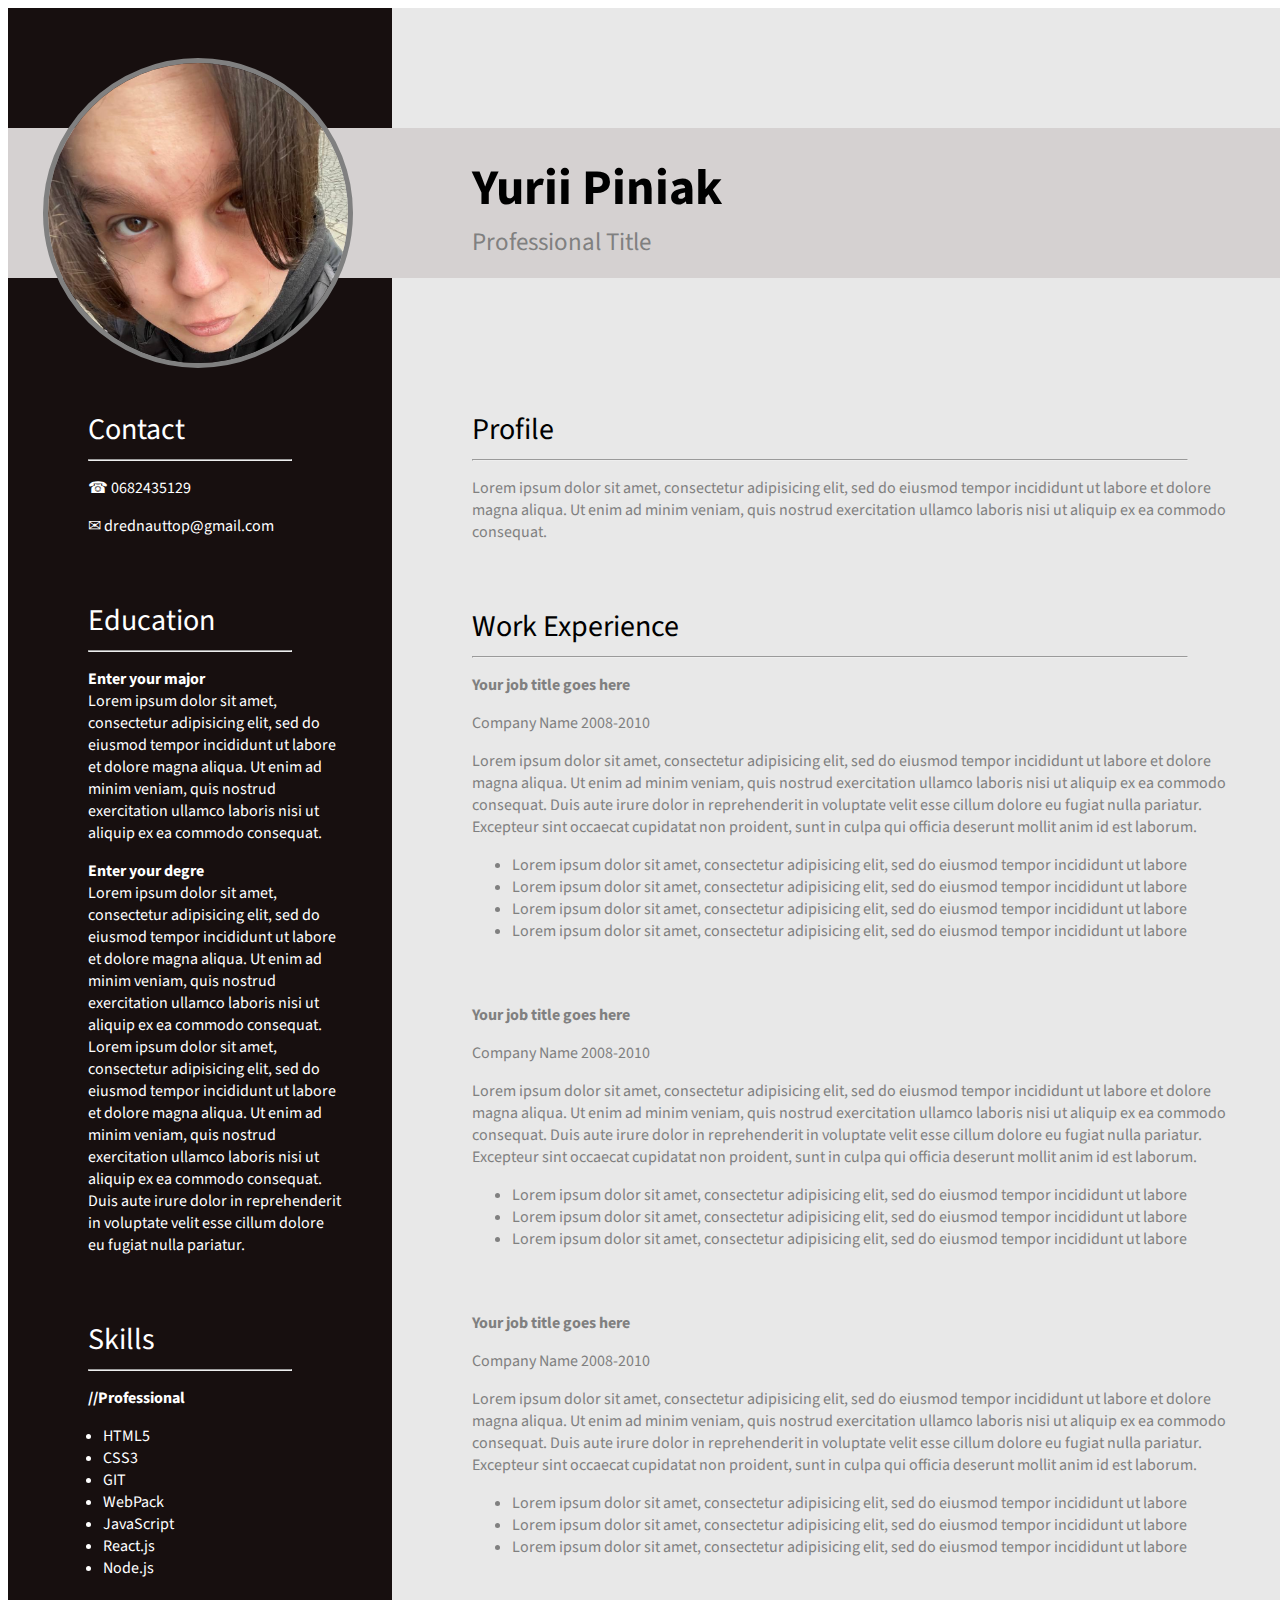
<file: lab1/index.html>
<!DOCTYPE html>
<html lang="en" dir="ltr">
  <head>
    <meta charset="utf-8">
    <title></title>
    <link rel="stylesheet" href="index.css">
  </head>
  <body>
    <div class ="main">
         <div class="blackfirst">
           <div class="grayline">
          <img src="image\Ya.png" alt="user foto" class="photo">
           </div>
           </div>
        <div class="whitefirst">
      <div class="grayline">
        <h1 class = "Name">Yurii Piniak</h1>
        <p class ="Title">Professional Title</p>
          </div>
     </div>
     <div class="blacksecond">
       <div class="firstinformation">
         <p class="Maininformation">Contact</p>
         <hr class ="HelpOne">
         <p class="defolt">&#x260e 0682435129</p>
         <p class="defolt">&#x2709 drednauttop@gmail.com</p>
         <p class="helpp"></p>

         <p class="Maininformation">Education</p>

         <hr class ="HelpOne">
         <p><b>Enter your major</b> <br>Lorem ipsum dolor sit amet, consectetur adipisicing elit, sed do eiusmod tempor incididunt ut labore et dolore magna aliqua. Ut enim ad minim veniam, quis nostrud exercitation ullamco laboris nisi ut aliquip ex ea commodo consequat.</p>
         <p><b>Enter your degre</b> <br>Lorem ipsum dolor sit amet, consectetur adipisicing elit, sed do eiusmod tempor incididunt ut labore et dolore magna aliqua. Ut enim ad minim veniam, quis nostrud exercitation ullamco laboris nisi ut aliquip ex ea commodo consequat.
         Lorem ipsum dolor sit amet, consectetur adipisicing elit, sed do eiusmod tempor incididunt ut labore et dolore magna aliqua. Ut enim ad minim veniam, quis nostrud exercitation ullamco laboris nisi ut aliquip ex ea commodo consequat. Duis aute irure dolor in reprehenderit in voluptate velit esse cillum dolore eu fugiat nulla pariatur.</p>
         <p class="helpp"></p>

         <p class="Maininformation">Skills</p>
         <hr class ="HelpOne">
         <p><b>//Professional</b></p>
         <ul class="skilllist">

             <li > HTML5</li>
             <li > CSS3 </li>
             <li > GIT </li>
             <li > WebPack</li>
             <li > JavaScript </li>
             <li > React.js </li>
             <li > Node.js </li>
         </ul>
       </div>

     </div>
     <div class="whitesecond">
       <p class="Maininformation"><span class="Blackspan">Profile</span></p>
       <hr class ="HelpOne">

       <p>Lorem ipsum dolor sit amet, consectetur adipisicing elit, sed do eiusmod tempor incididunt ut labore et dolore magna aliqua. Ut enim ad minim veniam, quis nostrud exercitation ullamco laboris nisi ut aliquip ex ea commodo consequat.</p>
       <p class ="helpp"></p>
       <p class="Maininformation"><span class = "Blackspan">Work Experience</span></p>
       <hr class ="HelpOne">
       <p><b>Your job title goes here</b></p>
       <p>Company Name 2008-2010</p>
       <p>Lorem ipsum dolor sit amet, consectetur adipisicing elit, sed do eiusmod tempor incididunt ut labore et dolore magna aliqua. Ut enim ad minim veniam, quis nostrud exercitation ullamco laboris nisi ut aliquip ex ea commodo consequat. Duis aute irure dolor in reprehenderit in voluptate velit esse cillum dolore eu fugiat nulla pariatur. Excepteur sint occaecat cupidatat non proident, sunt in culpa qui officia deserunt mollit anim id est laborum.

       </p>
       <ul>

           <li > Lorem ipsum dolor sit amet, consectetur adipisicing elit, sed do eiusmod tempor incididunt ut labore</li>
           <li > Lorem ipsum dolor sit amet, consectetur adipisicing elit, sed do eiusmod tempor incididunt ut labore</li>
           <li > Lorem ipsum dolor sit amet, consectetur adipisicing elit, sed do eiusmod tempor incididunt ut labore</li>
           <li > Lorem ipsum dolor sit amet, consectetur adipisicing elit, sed do eiusmod tempor incididunt ut labore</li>
       </ul>
       <p class="helpp"></p>
       <p><b>Your job title goes here</b></p>
       <p>Company Name 2008-2010</p>
       <p>Lorem ipsum dolor sit amet, consectetur adipisicing elit, sed do eiusmod tempor incididunt ut labore et dolore magna aliqua. Ut enim ad minim veniam, quis nostrud exercitation ullamco laboris nisi ut aliquip ex ea commodo consequat. Duis aute irure dolor in reprehenderit in voluptate velit esse cillum dolore eu fugiat nulla pariatur. Excepteur sint occaecat cupidatat non proident, sunt in culpa qui officia deserunt mollit anim id est laborum.</p>
       <ul>

           <li > Lorem ipsum dolor sit amet, consectetur adipisicing elit, sed do eiusmod tempor incididunt ut labore</li>
           <li > Lorem ipsum dolor sit amet, consectetur adipisicing elit, sed do eiusmod tempor incididunt ut labore</li>
           <li > Lorem ipsum dolor sit amet, consectetur adipisicing elit, sed do eiusmod tempor incididunt ut labore</li>
       </ul>
       <p class="helpp"></p>
       <p><b>Your job title goes here</b></p>
       <p>Company Name 2008-2010</p>
       <p>Lorem ipsum dolor sit amet, consectetur adipisicing elit, sed do eiusmod tempor incididunt ut labore et dolore magna aliqua. Ut enim ad minim veniam, quis nostrud exercitation ullamco laboris nisi ut aliquip ex ea commodo consequat. Duis aute irure dolor in reprehenderit in voluptate velit esse cillum dolore eu fugiat nulla pariatur. Excepteur sint occaecat cupidatat non proident, sunt in culpa qui officia deserunt mollit anim id est laborum.</p>
       <ul>

           <li > Lorem ipsum dolor sit amet, consectetur adipisicing elit, sed do eiusmod tempor incididunt ut labore</li>
           <li > Lorem ipsum dolor sit amet, consectetur adipisicing elit, sed do eiusmod tempor incididunt ut labore</li>
           <li > Lorem ipsum dolor sit amet, consectetur adipisicing elit, sed do eiusmod tempor incididunt ut labore</li>
       </ul>
     </div>
    </div>
  </body>
</html>
</file>
<file: lab1/index.css>
@import url('https://fonts.googleapis.com/css2?family=Source+Sans+Pro&display=swap');
.main{
  display: grid;

  width: 1280px;
  margin: 0 auto;
  background-color: REd;
  grid-template-columns:30% 70%;
}
.whitefirst{
  background-color: #e8e8e8;
  height: 400px;
}
.blackfirst{
  background-color: #170f0f;
  height:  400px;
}
.whitesecond{
  background-color: #e8e8e8;
  height: 1200px;
}
.blacksecond{
  background-color: #170f0f;
  height:  1200px;
}
.grayline{
  position: relative;
  background-color: #D5D1D1;
  height: 150px;
  margin-top: 120px;
  margin-bottom: 150px;
}
.photo{
 position: absolute;
 top:-70px;
 left: 35px;
 width: 300px;
 height: 300px;
 border-radius: 50%;
 border:5px;
 border-style: solid;
 border-color: Gray;

}
.Name{
  font-size: 50px;
  padding-top: 25px;
  padding-left: 80px;
 margin: 0px;
  font-family: 'Source Sans Pro', sans-serif;
  color:Black;
}
.Title{
font-size: 25px;
  padding-left: 80px;
  font-family: 'Source Sans Pro', sans-serif;
  margin-top: 0px;
  color:Gray;
}
.blacksecond{
  font-family: 'Source Sans Pro', sans-serif;
  color: White;
  padding-left: 80px;
  padding-right: 50px;
}
.whitesecond{
  font-family: 'Source Sans Pro', sans-serif;
  color: Gray;
  padding-left: 80px;
  padding-right: 50px;
}
.Maininformation{
  margin: 0px;

  font-size: 30px;
}
.HelpOne{
  margin-right: 50px;
}
.helpp{
  padding-top: 30px;
}
.skilllist{
  margin: 0px;
  padding: 0px 0px 0px 15px;

}
.Blackspan{
color: black;
}
</file>
